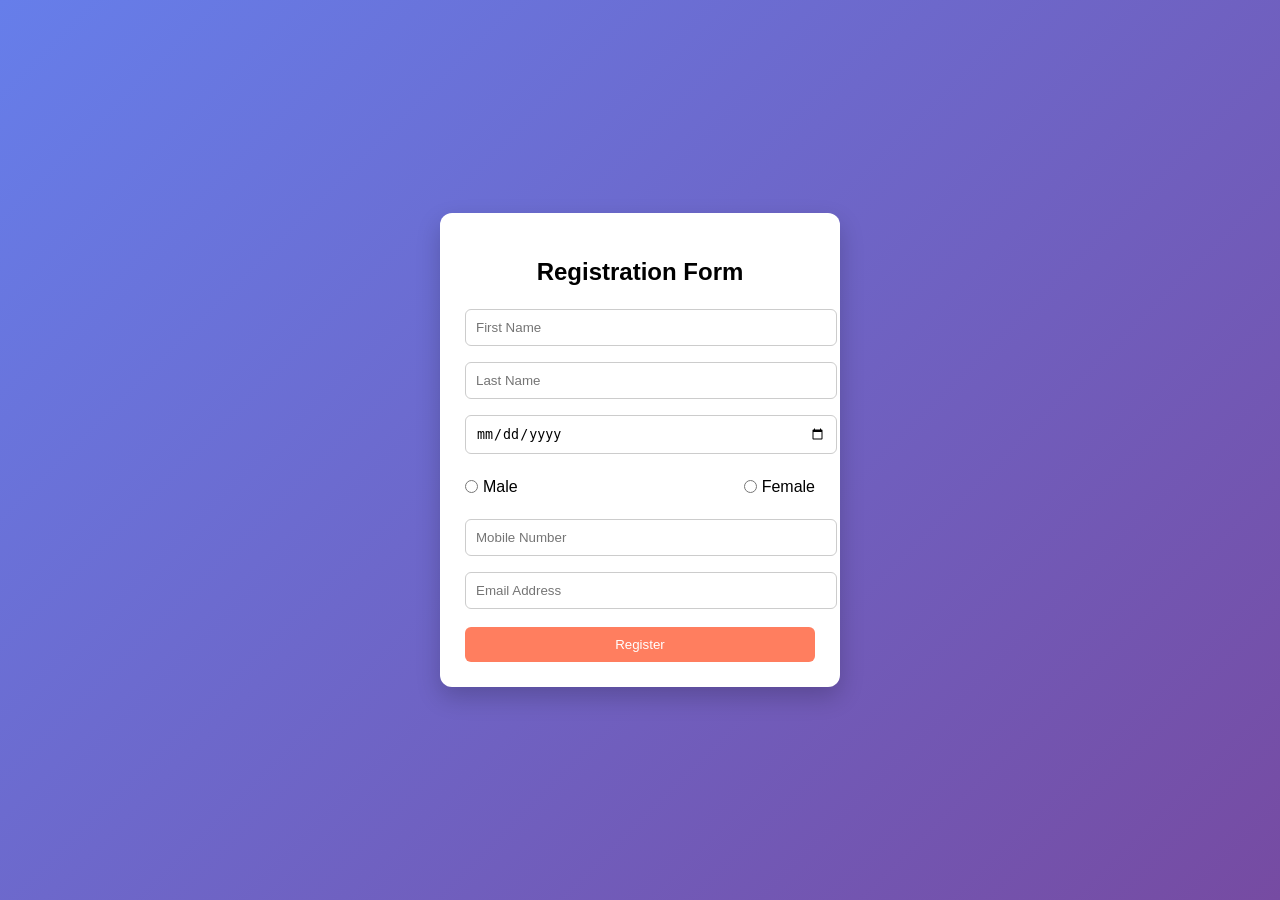
<file: 16_usr-registrn/index.html>
<!DOCTYPE html>
<html lang="en">
<head>
<meta charset="UTF-8">
<title>Registration</title>

<style>
body {
  font-family: 'Segoe UI', sans-serif;
  background: linear-gradient(135deg,#667eea,#764ba2);
  display:flex;
  justify-content:center;
  align-items:center;
  height:100vh;
  margin:0;
}

.container {
  background:white;
  padding:25px;
  border-radius:12px;
  width:350px;
  box-shadow:0 10px 25px rgba(0,0,0,0.2);
}

h2 {
  text-align:center;
  margin-bottom:15px;
}

input {
  width:100%;
  padding:10px;
  margin:8px 0;
  border-radius:6px;
  border:1px solid #ccc;
}

.gender {
  display:flex;
  justify-content:space-between;
  margin:10px 0;
}

.gender label {
  display:flex;
  align-items:center;
  gap:5px;
}

button {
  width:100%;
  padding:10px;
  background:#ff7e5f;
  color:white;
  border:none;
  border-radius:6px;
  cursor:pointer;
  margin-top:10px;
}

button:hover {
  opacity:0.9;
}

.error {
  color:red;
  font-size:12px;
}
</style>
</head>

<body>

<div class="container">
<h2>Registration Form</h2>

<form id="regForm">

<input type="text" id="fname" placeholder="First Name" required>
<input type="text" id="lname" placeholder="Last Name" required>
<input type="date" id="dob" required>

<div class="gender">
  <label><input type="radio" name="gender" value="Male" required> Male</label>
  <label><input type="radio" name="gender" value="Female"> Female</label>
</div>

<input type="text" id="mobile" placeholder="Mobile Number">
<div class="error" id="mobileError"></div>

<input type="email" id="email" placeholder="Email Address">
<div class="error" id="emailError"></div>

<button type="submit">Register</button>

</form>
</div>

<script>
document.getElementById("regForm").addEventListener("submit", function(e){
e.preventDefault();

// Clear errors
document.getElementById("mobileError").innerText = "";
document.getElementById("emailError").innerText = "";

let fname = document.getElementById("fname").value;
let lname = document.getElementById("lname").value;
let dob = document.getElementById("dob").value;
let gender = document.querySelector('input[name="gender"]:checked')?.value;
let mobile = document.getElementById("mobile").value.trim();
let email = document.getElementById("email").value.trim();

let isValid = true;

// Gender check
if(!gender){
  alert("Please select gender");
  return;
}

// Mobile validation
if (mobile.length !== 10) {
  document.getElementById("mobileError").innerText = "Must be exactly 10 digits";
  isValid = false;
} else if (!/^\d+$/.test(mobile)) {
  document.getElementById("mobileError").innerText = "Only numbers allowed";
  isValid = false;
}

// Email validation
if (!/^\S+@\S+\.\S+$/.test(email)) {
  document.getElementById("emailError").innerText = "Invalid email format";
  isValid = false;
}

if (!isValid) return;

// Store data
let user = {fname,lname,dob,gender,mobile,email};

let users = JSON.parse(localStorage.getItem("users")) || [];
users.push(user);

localStorage.setItem("users", JSON.stringify(users));

// Redirect
window.location.href = "display.html";

});
</script>

</body>
</html>
</file>
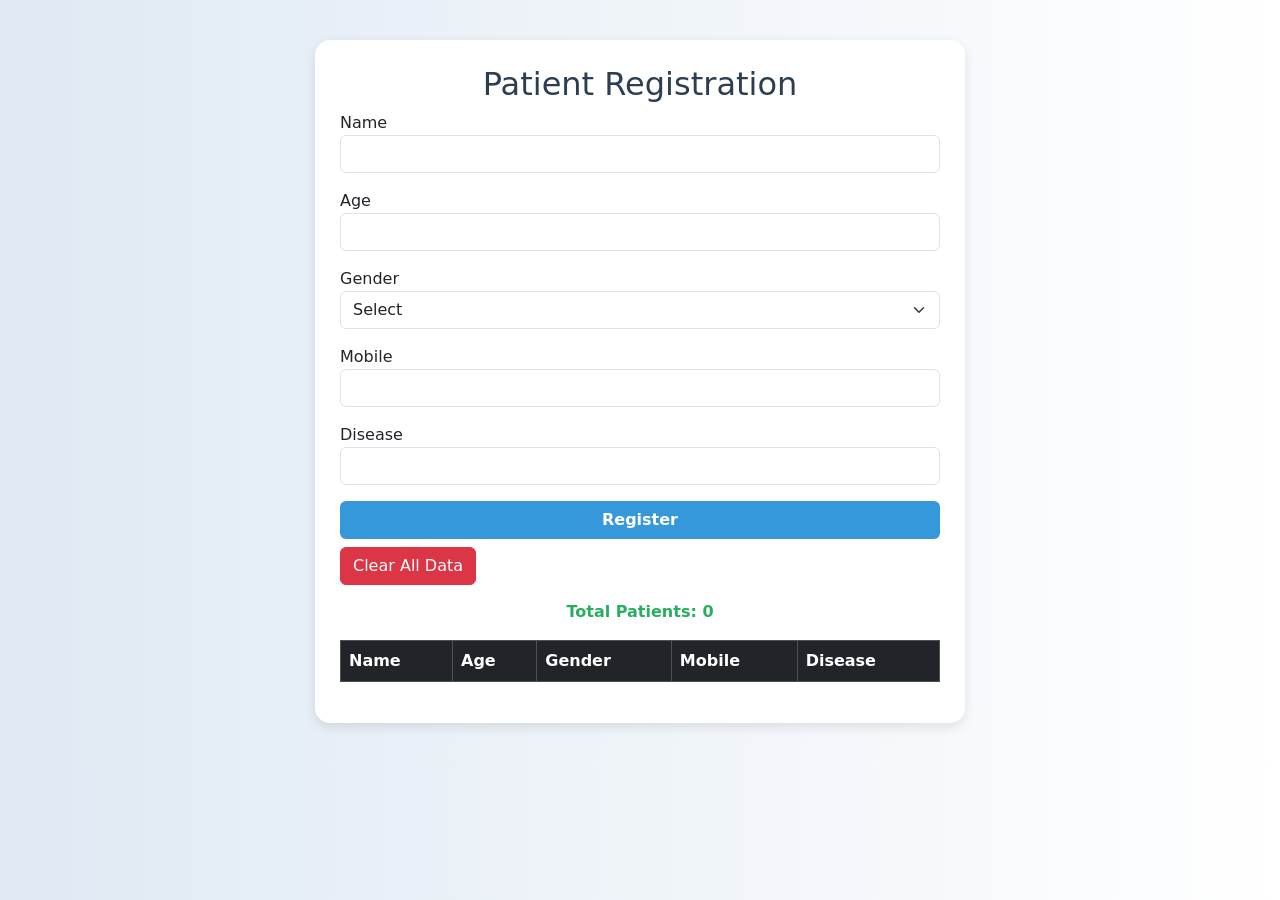
<file: 17_hospital-mgmnt/index.html>
<!DOCTYPE html>
<html lang="en">
<head>
    <meta charset="UTF-8">
    <meta name="viewport" content="width=device-width, initial-scale=1">
    <title>Hospital Management System</title>

    <!-- Bootstrap -->
    <link href="https://cdn.jsdelivr.net/npm/bootstrap@5.3.0/dist/css/bootstrap.min.css" rel="stylesheet">

    <style>
        body {
            background: linear-gradient(to right, #dfe9f3, #ffffff);
        }

        .container-box {
            max-width: 650px;
            margin: 40px auto;
            background: white;
            padding: 25px;
            border-radius: 15px;
            box-shadow: 0 4px 12px rgba(0,0,0,0.1);
        }

        h2 {
            text-align: center;
            color: #2c3e50;
        }

        .btn-custom {
            width: 100%;
            background-color: #3498db;
            color: white;
            font-weight: bold;
        }

        .patient-count {
            text-align: center;
            margin-top: 15px;
            font-weight: bold;
            color: #27ae60;
        }
    </style>
</head>

<body>

<div class="container">
    <div class="container-box">

        <h2>Patient Registration</h2>

        <form id="patientForm">

            <div class="mb-3">
                <label>Name</label>
                <input type="text" id="name" class="form-control" required>
            </div>

            <div class="mb-3">
                <label>Age</label>
                <input type="number" id="age" class="form-control" required>
            </div>

            <div class="mb-3">
                <label>Gender</label>
                <select id="gender" class="form-select" required>
                    <option value="">Select</option>
                    <option>Male</option>
                    <option>Female</option>
                    <option>Other</option>
                </select>
            </div>

            <div class="mb-3">
                <label>Mobile</label>
                <input type="text" id="mobile" class="form-control" required>
                <small id="mobileError" class="text-danger"></small>
            </div>

            <div class="mb-3">
                <label>Disease</label>
                <input type="text" id="disease" class="form-control" required>
            </div>

            <button type="submit" class="btn btn-custom">Register</button>

        </form>

        <!-- Clear Button -->
        <button onclick="clearData()" class="btn btn-danger mt-2">
            Clear All Data
        </button>

        <!-- Count -->
        <div class="patient-count">
            Total Patients: <span id="count">0</span>
        </div>

        <!-- Table -->
        <table class="table table-bordered mt-3">
            <thead class="table-dark">
                <tr>
                    <th>Name</th>
                    <th>Age</th>
                    <th>Gender</th>
                    <th>Mobile</th>
                    <th>Disease</th>
                </tr>
            </thead>
            <tbody id="patientTable"></tbody>
        </table>

    </div>
</div>

<script src="script.js"></script>

</body>
</html>
</file>
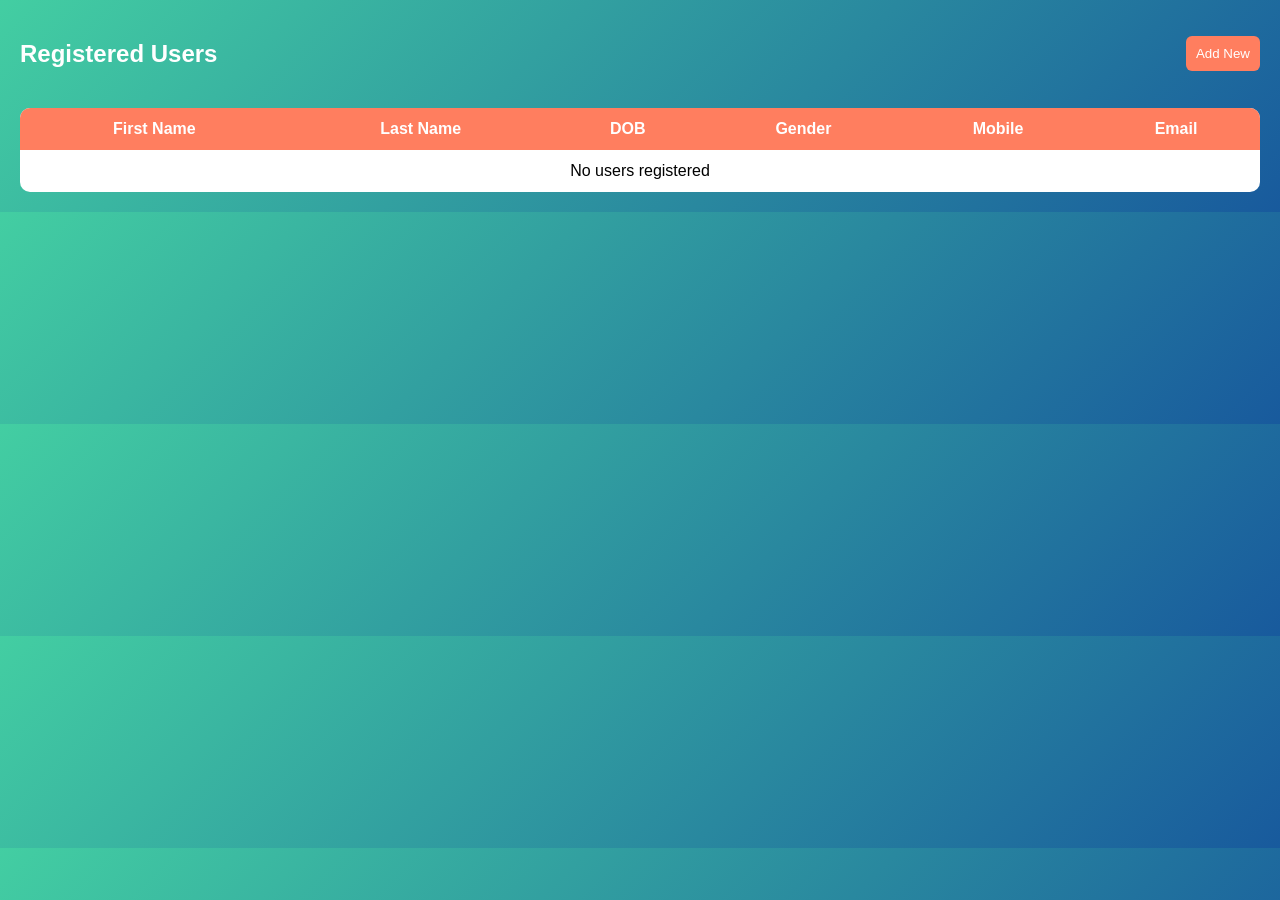
<file: 16_usr-registrn/display.html>
<!DOCTYPE html>
<html lang="en">
<head>
<meta charset="UTF-8">
<title>Users</title>

<style>
body {
  font-family: 'Segoe UI', sans-serif;
  background: linear-gradient(135deg,#43cea2,#185a9d);
  margin:0;
  padding:20px;
  color:white;
}

.top {
  display:flex;
  justify-content:space-between;
  align-items:center;
}

button {
  padding:10px;
  border:none;
  background:#ff7e5f;
  color:white;
  border-radius:6px;
  cursor:pointer;
}

table {
  width:100%;
  background:white;
  color:black;
  border-collapse:collapse;
  margin-top:20px;
  border-radius:10px;
  overflow:hidden;
}

th, td {
  padding:12px;
  text-align:center;
}

th {
  background:#ff7e5f;
  color:white;
}

tr:nth-child(even) {
  background:#f2f2f2;
}
</style>
</head>

<body>

<div class="top">
  <h2>Registered Users</h2>
  <button onclick="goBack()">Add New</button>
</div>

<table>
<thead>
<tr>
<th>First Name</th>
<th>Last Name</th>
<th>DOB</th>
<th>Gender</th>
<th>Mobile</th>
<th>Email</th>
</tr>
</thead>

<tbody id="userTable"></tbody>
</table>

<script>
function goBack(){
  window.location.href = "index.html";
}

let users = JSON.parse(localStorage.getItem("users")) || [];
let table = document.getElementById("userTable");

if(users.length === 0){
  table.innerHTML = "<tr><td colspan='6'>No users registered</td></tr>";
}else{
  users.forEach(u=>{
    table.innerHTML += `
    <tr>
      <td>${u.fname}</td>
      <td>${u.lname}</td>
      <td>${u.dob}</td>
      <td>${u.gender}</td>
      <td>${u.mobile}</td>
      <td>${u.email}</td>
    </tr>`;
  });
}
</script>

</body>
</html>
</file>
